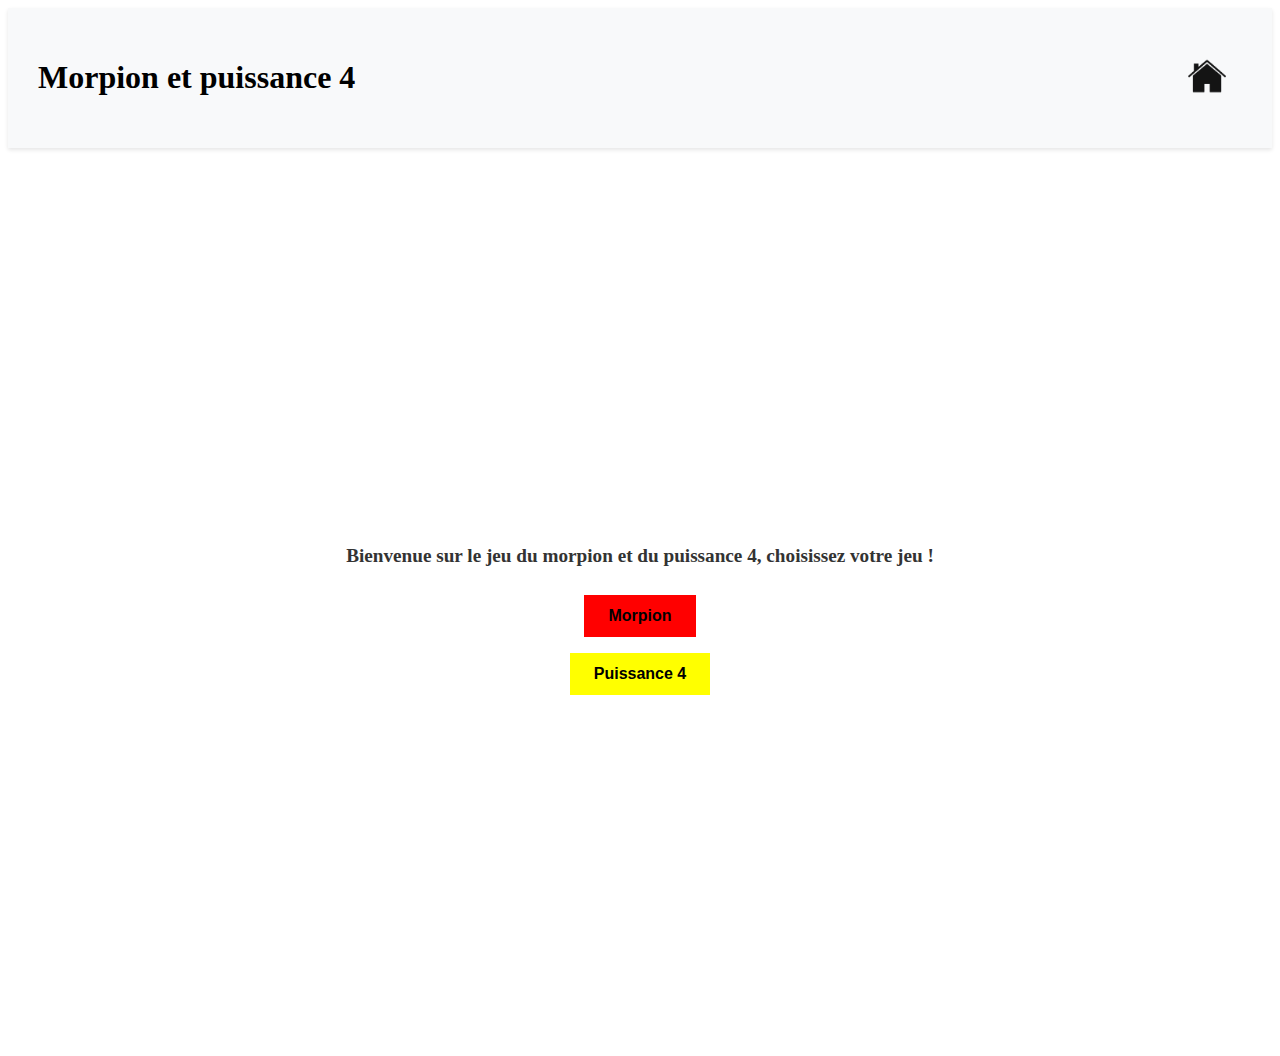
<file: index.html>
<!DOCTYPE html>
<html lang="fr">

<head>
    <meta charset="UTF-8">
    <meta name="viewport" content="width=device-width, initial-scale=1.0">
    <link rel="stylesheet" href="./assets/css/style.css">
    
    <title>Jeu du Morpion</title>
</head>

<body>
    <header>
        <h1>Morpion et puissance 4</h1>
      
        <li><a href="home.html"><img src="./assets/img/—Pngtree—vector house icon_4013710.png" alt="home"></a></li>
        
    </header>
    <main>
<button id="morpion">Morpion</button>
<button id="puissance4">Puissance 4</button>


    </main>
  
    <main id="container"></main>
    <script src="./assets/js/main.js"></script>
</body>

</html>
</file>
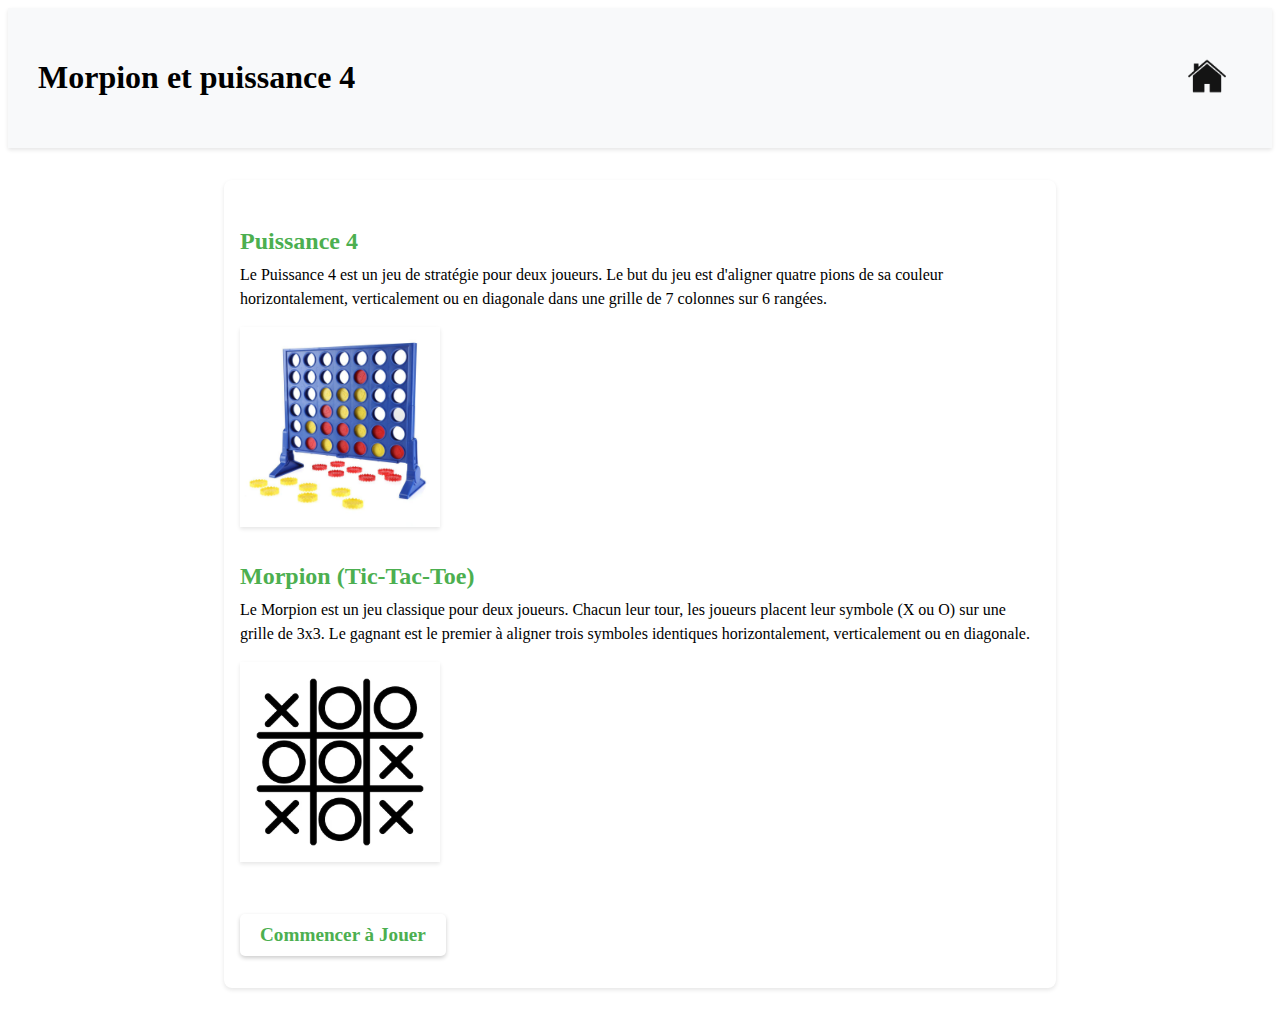
<file: home.html>
<!DOCTYPE html>
<html lang="fr">
<head>
    <meta charset="UTF-8">
    <meta name="viewport" content="width=device-width, initial-scale=1.0">
    <link rel="stylesheet" href="./assets/css/home.css">
    <title>jeux</title>
</head>
<body>
    <header>
        <h1>Morpion et puissance 4</h1>
        <li ><a href="home.html"><img src="./assets/img/—Pngtree—vector house icon_4013710.png" alt="home"></a></li>
    </header>
    <main>
       
        <section>
            <div class="game">
                <h2>Puissance 4</h2>
                <p>Le Puissance 4 est un jeu de stratégie pour deux joueurs. Le but du jeu est d'aligner quatre pions de sa couleur horizontalement, verticalement ou en diagonale dans une grille de 7 colonnes sur 6 rangées.</p>
                <img src="./assets/img/p4.jpg" alt="Illustration du jeu Puissance 4">
            </div>
            <div class="game">
                <h2>Morpion (Tic-Tac-Toe)</h2>
                <p>Le Morpion est un jeu classique pour deux joueurs. Chacun leur tour, les joueurs placent leur symbole (X ou O) sur une grille de 3x3. Le gagnant est le premier à aligner trois symboles identiques horizontalement, verticalement ou en diagonale.</p>
                <img src="./assets/img/morpion .avif" alt="Illustration du jeu Morpion">
            </div>
        </section>
        <li id="btn"><a href="index.html">Commencer à Jouer</a></li>
    </main>
</body>
</html>
</file>
<file: assets/css/style.css>
header{
    background-color: #f8f9fa;
    padding: 30px;
    box-shadow: 0 2px 4px rgba(0, 0, 0, 0.1);
    display: flex;
    justify-content: space-between;
    align-items: center;
}

li img {
    width: 50px;
    height: 50px;
    border-radius: 50%;
    margin-right: 10px;
}

li{
    list-style-type: none;
}


#container {
    display: flex;
    flex-direction: column;
    align-items: center;
    justify-content: center;
    min-height: 100vh;
    padding: 20px;
    box-sizing: border-box;
}

.popUp, .entrer {
    font-size: 1.2em;
    margin-bottom: 20px;
    color: #333;
    text-align: center;
}

button {
    padding: 12px 24px;
    margin: 8px;
    cursor: pointer;
    border: none;
 
    font-size: 1em;
    font-weight: bold;
    transition: background-color 0.3s, transform 0.1s;
}

button:hover {
    transform: scale(1.05);
}

.btnreplay { background-color: #4CAF50; color: white; }
.btncpu { background-color: #2196F3; color: white; }


#morpion {
    background: red;
}

#puissance4 {
    background: yellow;
}
.grille {
    display: flex;
    flex-direction: column;
    margin-top: 20px;
}

.ligne {
    display: flex;
}

/* Styles pour le Morpion */
.morpion .grille {
    background-color: #000;
    gap: 10px;
    padding: 10px;
    border-radius: 10px;
}

.morpion .cell {
    width: 80px;
    height: 80px;
    background-color: #fff;
    border-radius: 10px;
    display: flex;
    align-items: center;
    justify-content: center;
    font-size: 2.5em;
    font-weight: bold;
    cursor: pointer;
    transition: background-color 0.3s;
    gap: 20px;
}

.morpion .cell:hover {
    background-color: #f0f0f0;
}

/* Styles pour le Puissance Quatre */
.puissance4 .grille {
    background-color: #0066cc;
    padding: 10px;
    border-radius: 10px;
}

.puissance4 .cell {
    width: 50px;
    height: 50px;
    background-color: #fff;
    border-radius: 50%;
    margin: 5px;
    display: flex;
    align-items: center;
    justify-content: center;
    font-size: 1.5em;
    cursor: pointer;
    transition: background-color 0.3s;
}

.puissance4 .cell:hover {
    background-color: #f0f0f0;
}

.puissance4 .cell[data-player="1"] {
    background-color: #ff4136;
}

.puissance4 .cell[data-player="2"] {
    background-color: #ffdc00;
}

.red.cell {
    background-color: red;
    width: 50px; /* Ajustez la taille selon vos besoins */
    height: 50px;
    border-radius: 50%; /* Pour rendre les pièces rondes */
}

.yellow.cell {
    background-color: yellow;
    width: 50px; /* Ajustez la taille selon vos besoins */
    height: 50px;
    border-radius: 50%; /* Pour rendre les pièces rondes */
}
</file>
<file: assets/css/home.css>
header{
    background-color: #f8f9fa;
    padding: 30px;
    box-shadow: 0 2px 4px rgba(0, 0, 0, 0.1);
    display: flex;
    justify-content: space-between;
    align-items: center;
}

li img {
    width: 50px;
    height: 50px;
    border-radius: 50%;
    margin-right: 10px;
}

li{
    list-style-type: none;
}

 a{
    text-decoration: none;
    color: #000;        
}


main {
    max-width: 800px;
    margin: 2rem auto;
    padding: 1rem;
    background: white;
    box-shadow: 0 2px 4px rgba(0, 0, 0, 0.1);
    border-radius: 8px;
}

main li {
    list-style: none;
    margin: 1rem 0;
}

main li a {
    text-decoration: none;
    color: #4CAF50;
    font-weight: bold;
    font-size: 1.2rem;
}

main li a:hover {
    text-decoration: underline;
}

section {
    margin-top: 2rem;
}

.game {
    margin-bottom: 2rem;
}

.game h2 {
    color: #4CAF50;
    margin-bottom: 0.5rem;
}

.game p {
    margin: 0.5rem 0 1rem;
    line-height: 1.5;
}

.game img {
    width: 200px;;
    box-shadow: 0 2px 4px rgba(0, 0, 0, 0.1);
}



#btn {
    display: inline-block;
    padding: 10px 20px;
    font-size: 1rem;
    color: white;
   
    text-decoration: none;
    border-radius: 5px;
    box-shadow: 0 2px 4px rgba(0, 0, 0, 0.2);
    transition: background-color 0.3s ease, box-shadow 0.3s ease;
}


#btn:hover {
  
    box-shadow: 0 4px 8px rgba(0, 0, 0, 0.3);
}
</file>
